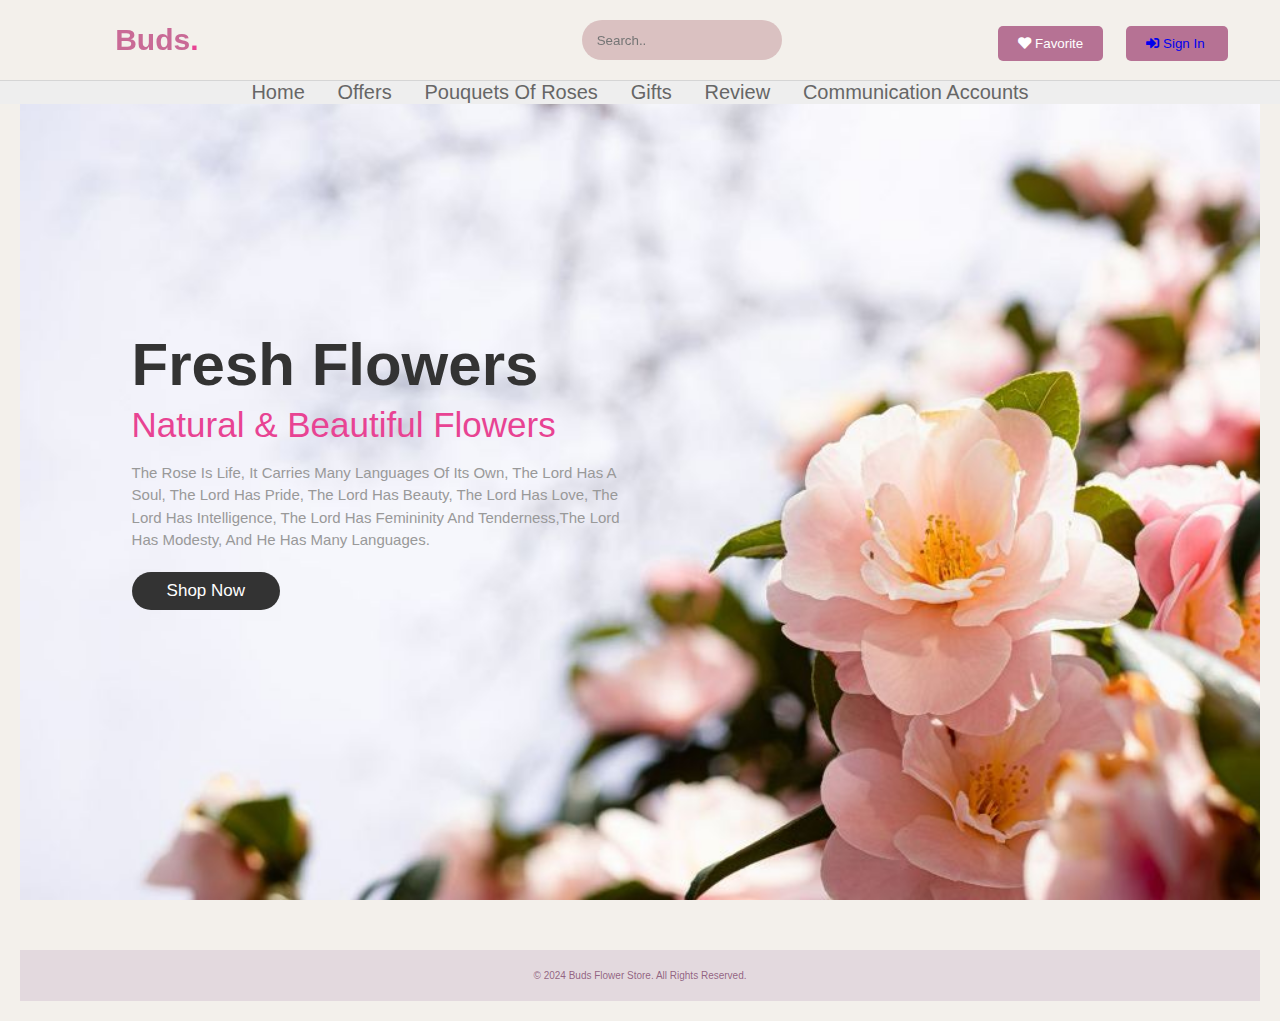
<file: index.html>
<!DOCTYPE html>
<html lang="en">
    <head>
    <meta charset="UTF-8">
    <meta http-equiv="X-UA-Compatible" content="IE=edge">
    <meta name="viewport" content="width=device-width, initial-scale=1.0">
    <!-- font awesome cdn link-->
    <link rel="stylesheet" href="https://cdnjs.cloudflare.com/ajax/libs/font-awesome/5.15.4/css/all.min.css">
    <!-- custom css fils link-->
    <link rel="stylesheet" href="style.css">
    <title>Buds</title>
    </head>
    <body>
      <!-- header section starts -->
      <header>

        <input type="checkbox" name="" id="toggler">
        <label for="toggler" class="fas fa-bars"></label>

        <a href="#" class="logo">Buds<span>.</span></a>
        <input placeholder="Search.." id="input" class="input" name="text" type="search">
        </form>
        <button class="login-btn"><a href="loginus.html"><i class="fas fa-sign-in-alt"></i> sign in </a></button>
<button class="favorite-btn"><i class="fas fa-heart"></i> Favorite</button>
       
        <nav class="navbar">
        <a href="index.html">Home</a>  
        <a href="home.html">Offers</a>
        <a href="pouquets.html">pouquets of roses</a>
        <a href="g1.html">Gifts</a>
        <a href="Opinions.html">Review</a>
         <a href="html3.html">Communication accounts</a>   
        </nav>
        <form>

      </header>
       <!-- header section ends-->

       <!-- home section starts-->
       <section class="home" id="home">
        <div class="content">
          <h3>fresh flowers</h3>
          <span> natural & beautiful flowers </span>
          <p>The Rose is life, it carries many languages of its own, 
            the Lord has a soul, the Lord has pride, the Lord has beauty, 
            the Lord has love, the Lord has intelligence,
            the Lord has femininity and tenderness,the Lord has modesty,
             and he has many languages.</p>
             <a href="Rose.html" class="btn">shop now</a>
        </div>
       </section>
       <!-- home section ends -->
       <footer class="footer">
        <p>&copy; 2024 Buds Flower Store. All rights reserved.</p>
      </footer>
      
    </body>
</html>
</file>
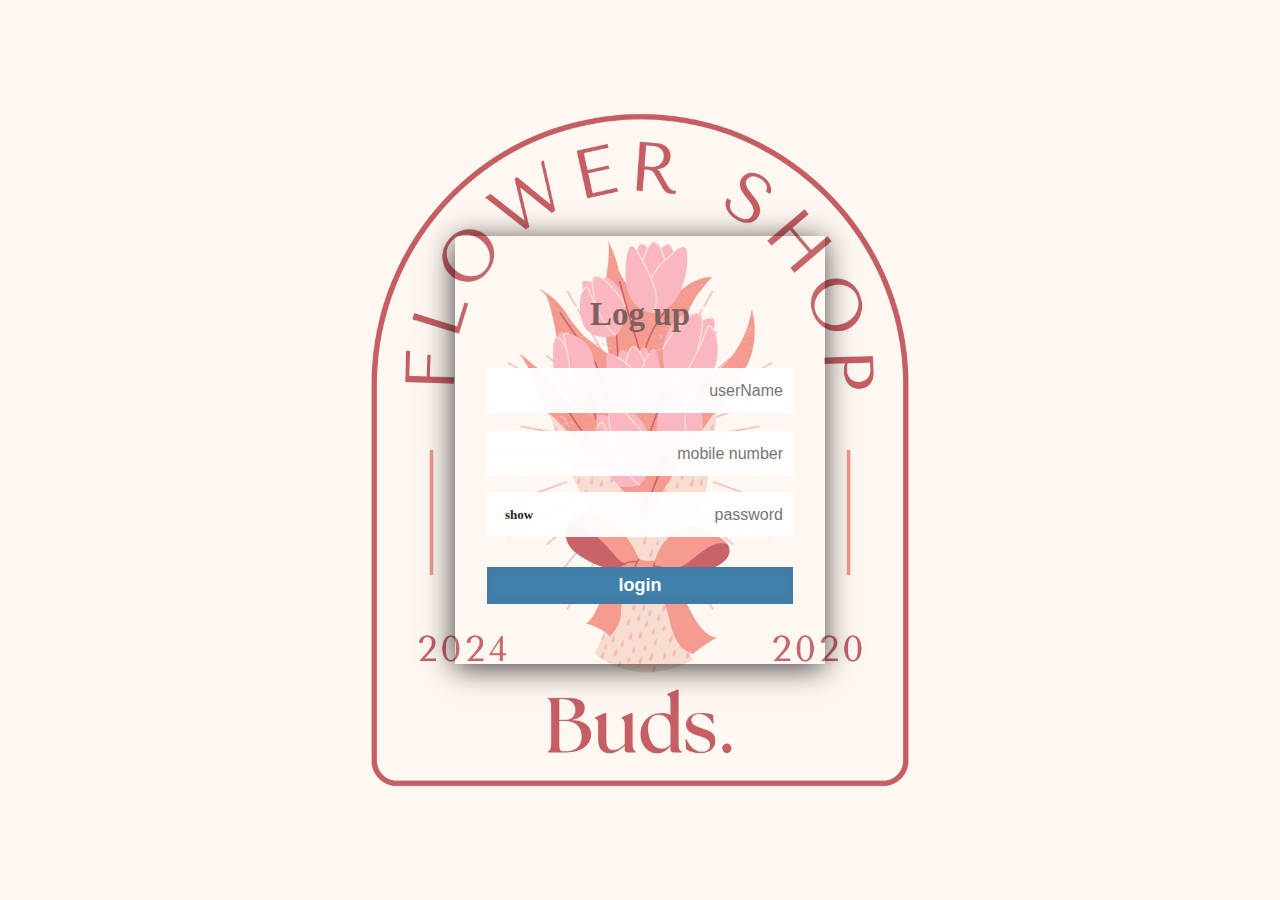
<file: addlogin.html>
<html >
  <head>
    <meta charset="utf-8">
    <title>addlogin</title>
    <link rel="stylesheet" href="css/login.css">
  
  </head>
  <body>
<div class="img">
      
  <div class="content">
  <h2>Log up</h2>  
    <form action="addlogin.php" method="post">
      <div class="filed">
        <input type="text" name="username" required placeholder="userName">
        
        </div>

        <br>
        <div class="filed">
          <input type="text" name="tle" required placeholder="mobile number">
          
          </div>
      
        <div class="filed space">
        <input type="password" name="pass" class="pass-key" required placeholder="password">
            <span class="show">  show </span>
        
        </div>
        
      
      <div class="field1">
        <input type="submit" value="login">
        </div>
      
      
      </form>
   
    </div>    

      </div>

    <script type="text/javascript" src="js/login.js" ></script>  

  </body>
</html>
</file>
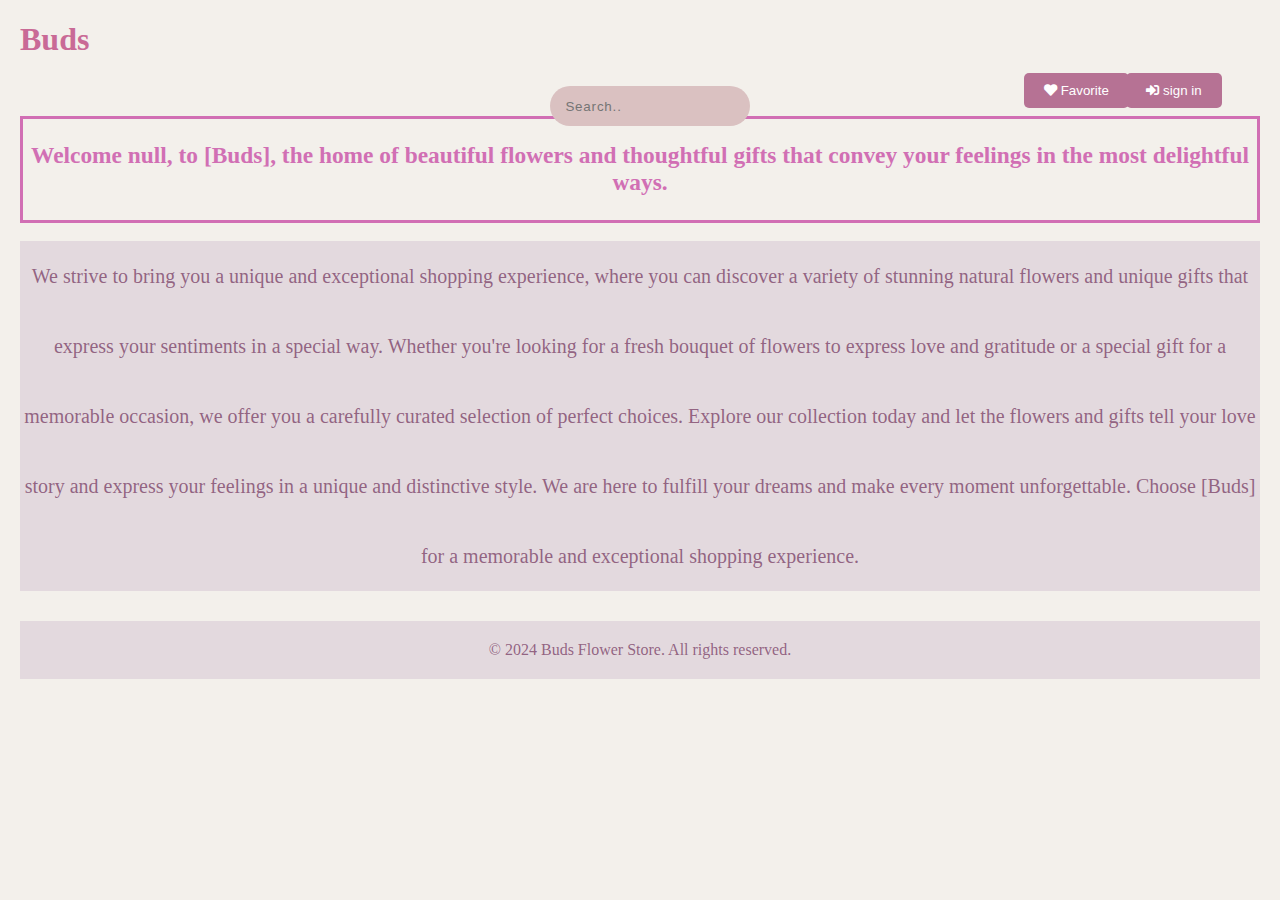
<file: h2.html>
<!DOCTYPE html>
<html>
<head>
    <meta charset="UTF-8">
    <title> what it is Buds?</title>
    <link rel="stylesheet" type="text/css" href="c2.css" media="all">
    <link rel="stylesheet" href="https://cdnjs.cloudflare.com/ajax/libs/font-awesome/5.15.4/css/all.min.css">
</head>
<body>
    <p> <h1>Buds</h1></p> <br>
    <br>
    <div class="pr1">
    <script type = "text/javascript">
        
         var name; 
        
         name = window.prompt( "Please enter your name" );
        
         document.writeln( "<h3>Welcome " + name +
         ", to [Buds], the home of beautiful flowers and thoughtful gifts that convey your feelings in the most delightful ways.</h3>" );
        
         </script>
         </div> <br>
    <div class="p1">
        We strive to bring you a unique and exceptional shopping experience, where you can discover a variety of stunning natural flowers and unique gifts that express your sentiments in a special way.
       Whether you're looking for a fresh bouquet of flowers to express love and gratitude or a special gift for a memorable occasion, we offer you a carefully curated selection of perfect choices. Explore our collection today and let the flowers and gifts tell your love story and express your feelings in a unique and distinctive style.
       We are here to fulfill your dreams and make every moment unforgettable. Choose [Buds] for a memorable and exceptional shopping experience.
    </div>
    <button class="login-btn"><i class="fas fa-sign-in-alt"></i> sign in </button>
    <button class="favorite-btn"><i class="fas fa-heart"></i> Favorite</button>
    <form>
        <input placeholder="Search.." id="input" class="input" name="text" type="search">     
    </form>     
    <footer class="footer">
        <p>&copy; 2024 Buds Flower Store. All rights reserved.</p>
      </footer>
</body>
</html>
</file>
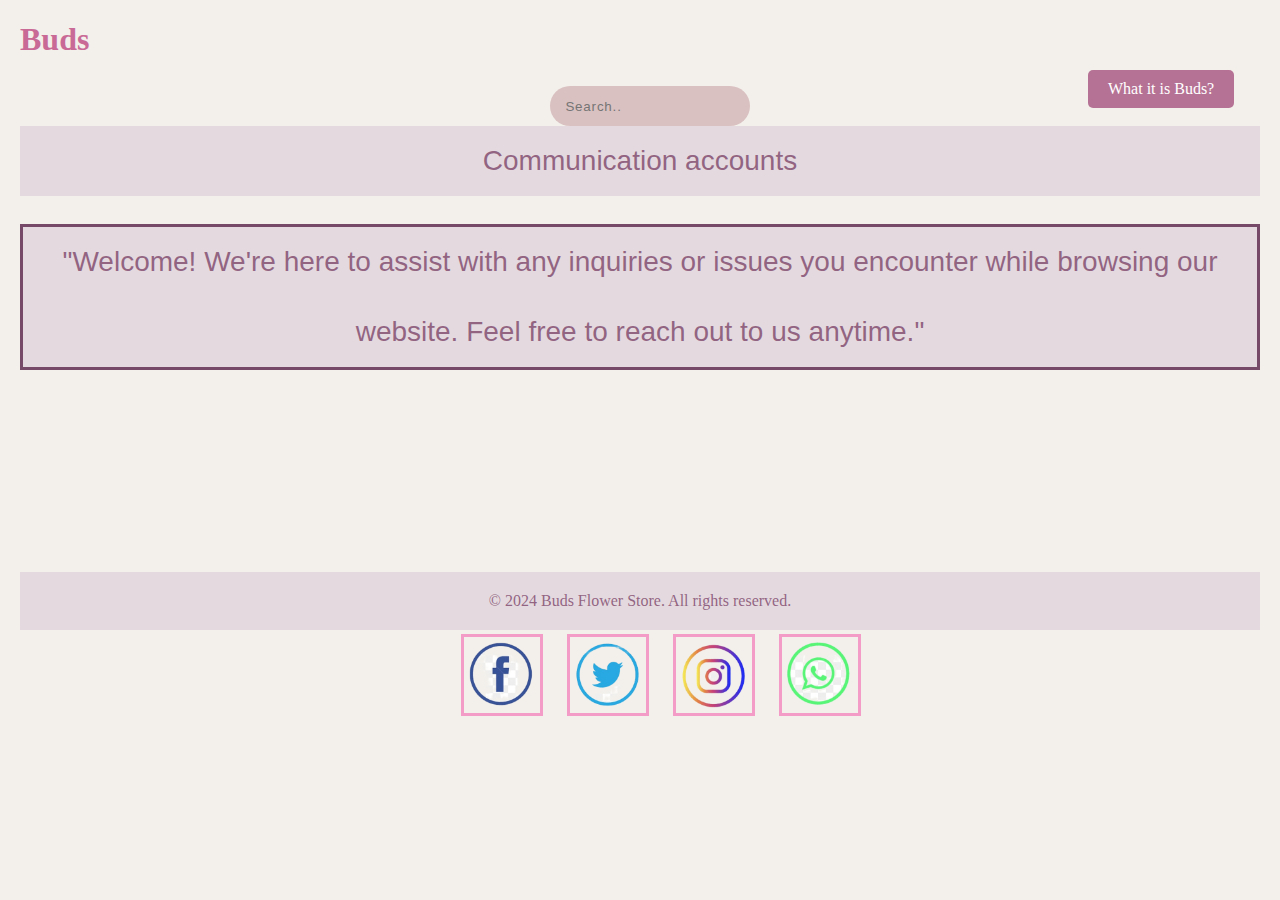
<file: html3.html>
<!DOCTYPE html>
<html>
<head>
    <meta charset="UTF-8">
    <title> Communication accounts</title>
    <link rel="stylesheet" type="text/css" href="css3.css" media="all">
</head>
<body>
    
    <p> <h1>Buds</h1></p> <br>
    
    
    <form>
     <input placeholder="Search.." id="input" class="input" name="text" type="search">     
    </form>

    <P class="p1">Communication accounts</P>
    <div class="p11">
      <a href="h2.html" class="btn">What it is Buds?</a>
    </div>
    <p class="p2">"Welcome! We're here to assist with any inquiries or issues you encounter while browsing our website. Feel free to reach out to us anytime."</p>
     <div class="s1">
    <a href="https://www.facebook.com" target="_blank" ><img src="f.png" alt="Facebook" class="social-icon"></a>
    <a href="https://twitter.com" target="_blank" ><img src="t.png" alt="twitter" class="social-icon"></a>
    <a href="https://www.instagram.com" target="_blank" ><img src="in.png" alt="instagram" class="social-icon"></a>
    <a href="https://web.whatsapp.com" target="_blank" ><img src="w.png" alt="whatsapp" class="social-icon"></a>
  </div>
  <br><br><br>
  
  <br><br><br><br><br>
  <footer class="footer">
    <p>&copy; 2024 Buds Flower Store. All rights reserved.</p>
  </footer>
 
</body>
</file>
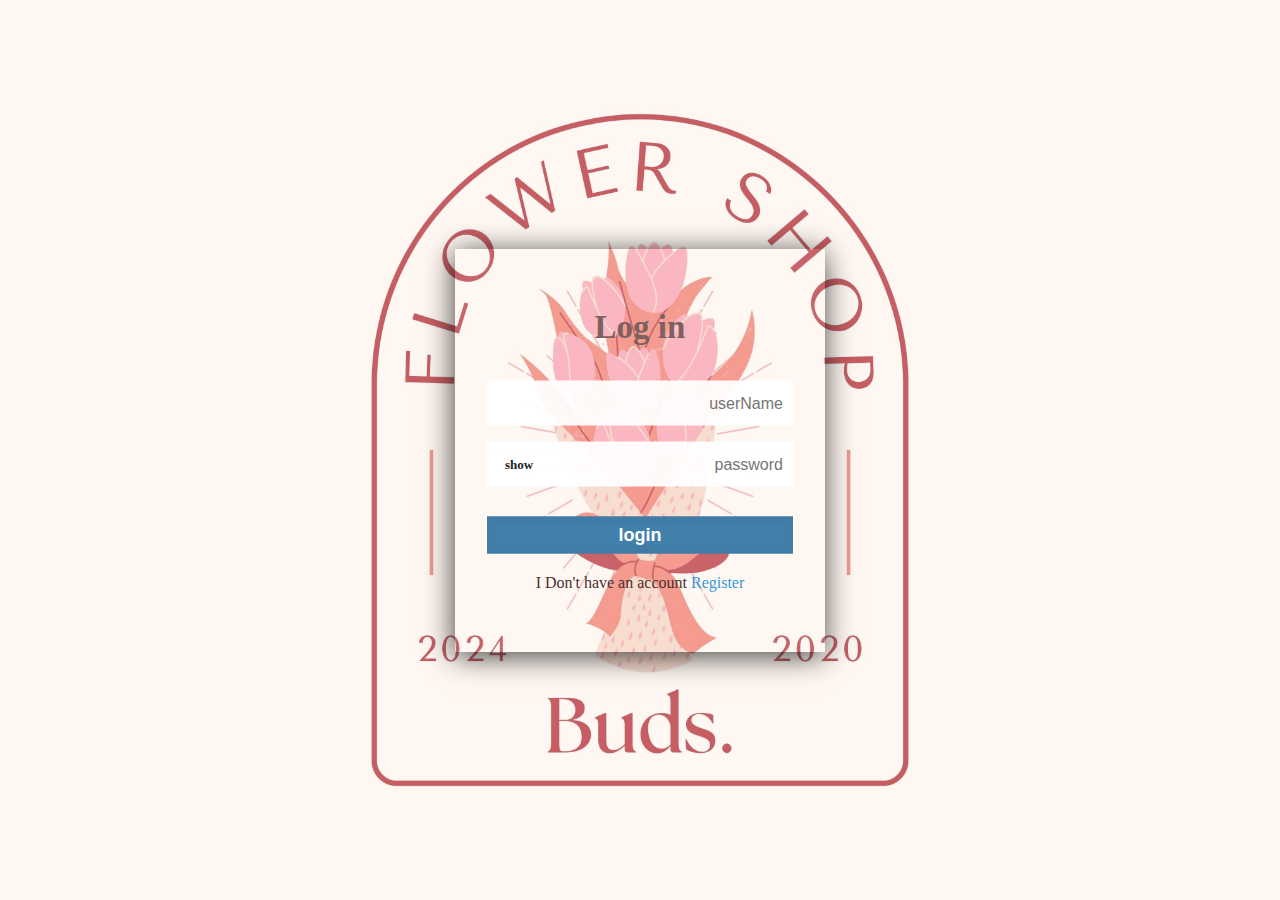
<file: login.html>
<html >
  <head>
    <meta charset="utf-8">
    <title>login</title>
    <link rel="stylesheet" href="css/login.css">
  
  </head>
  <body>
<div class="img">
      
  <div class="content">
  <h2>Log in</h2>  
    <form action="#" method="post">
      <div class="filed">
        <input type="text" name="wname" required placeholder="userName">
        
        </div>
      
        <div class="filed space">
        <input type="password" name="wpas" class="pass-key" required placeholder="password">
            <span class="show">  show </span>
        
        </div>
      
      
      <div class="field1">
        <input type="submit" value="login">
        </div>
      
      
      </form>
    <div class="signup"> I Don't have an account 
      <a href="#">Register</a>
      
      </div>

    </div>    

      </div>

    <script type="text/javascript" src="js/login.js" ></script>  

  </body>
</html>
</file>
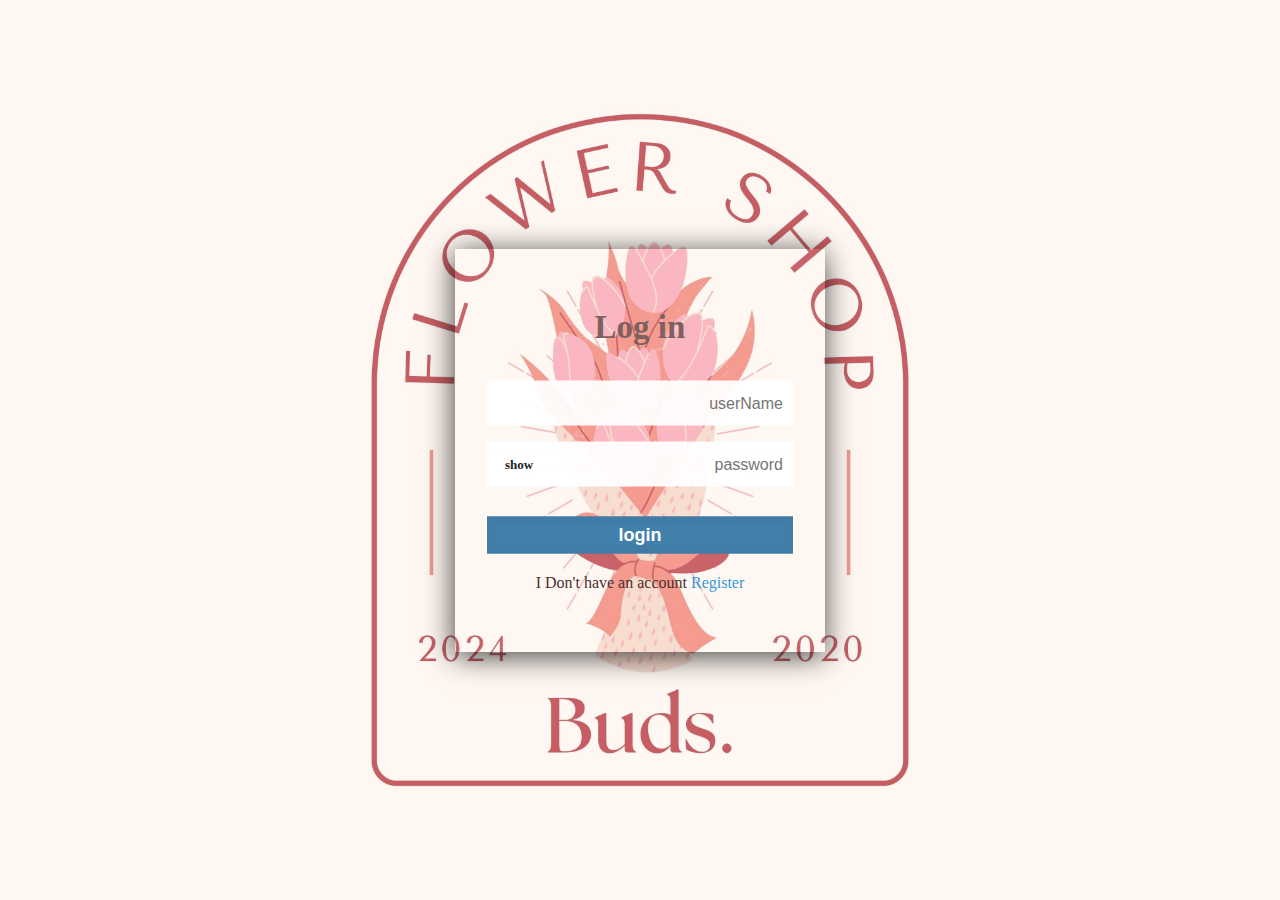
<file: loginus.html>
<html >
  <head>
    <meta charset="utf-8">
    <title>login</title>
    <link rel="stylesheet" href="css/login.css">
  
  </head>
  <body>
<div class="img">
      
  <div class="content">
  <h2>Log in</h2>  
    <form action="loginus.php" method="post">
      <div class="filed">
        <input type="text" name="z1" required placeholder="userName">
        
        </div>
      
        <div class="filed space">
        <input type="password" name="z2" class="pass-key" required placeholder="password">
            <span class="show">  show </span>
        
        </div>
      
      
      <div class="field1">
        <input type="submit" value="login">
        </div>
      
      
      </form>
      <div class="signup"> I Don't have an account 
        <a href="addlogin.html">Register</a>
        
        </div>

    </div>    

      </div>

    <script type="text/javascript" src="js/login.js" ></script>  

  </body>
</html>
</file>
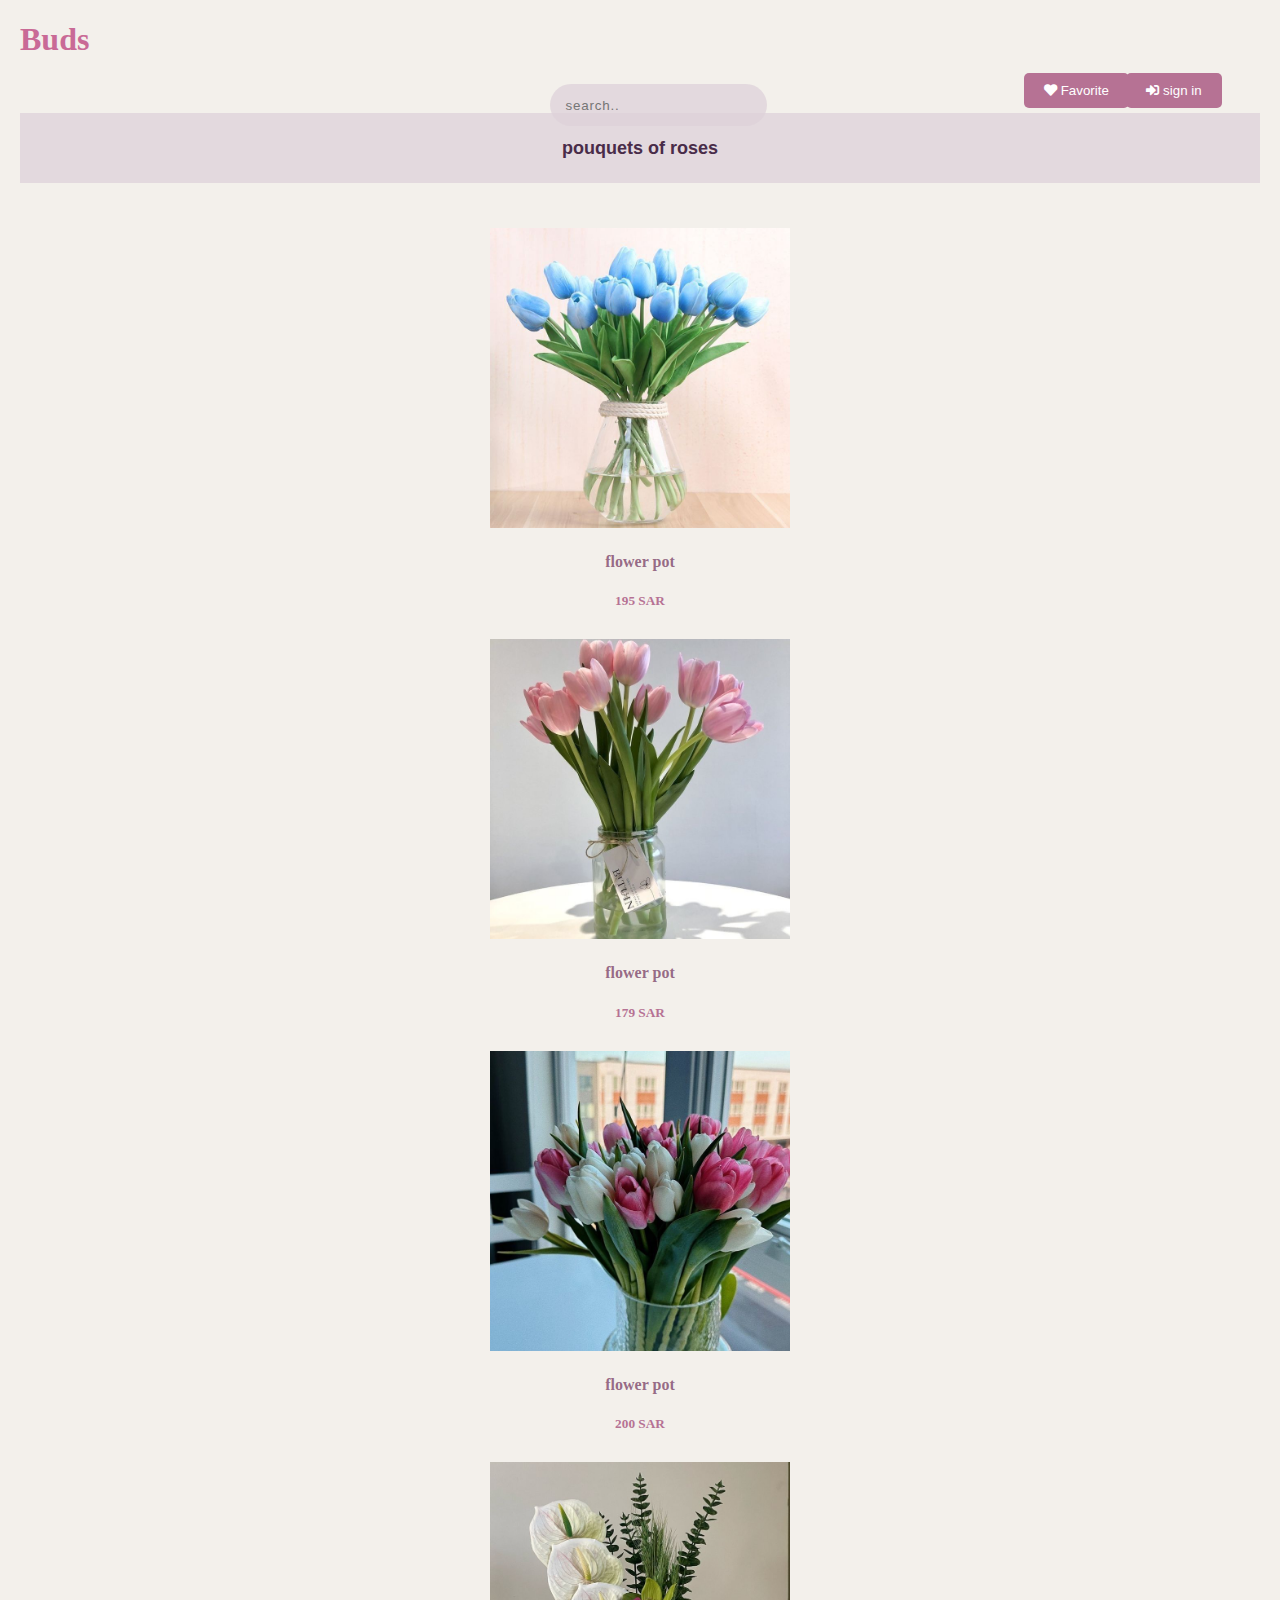
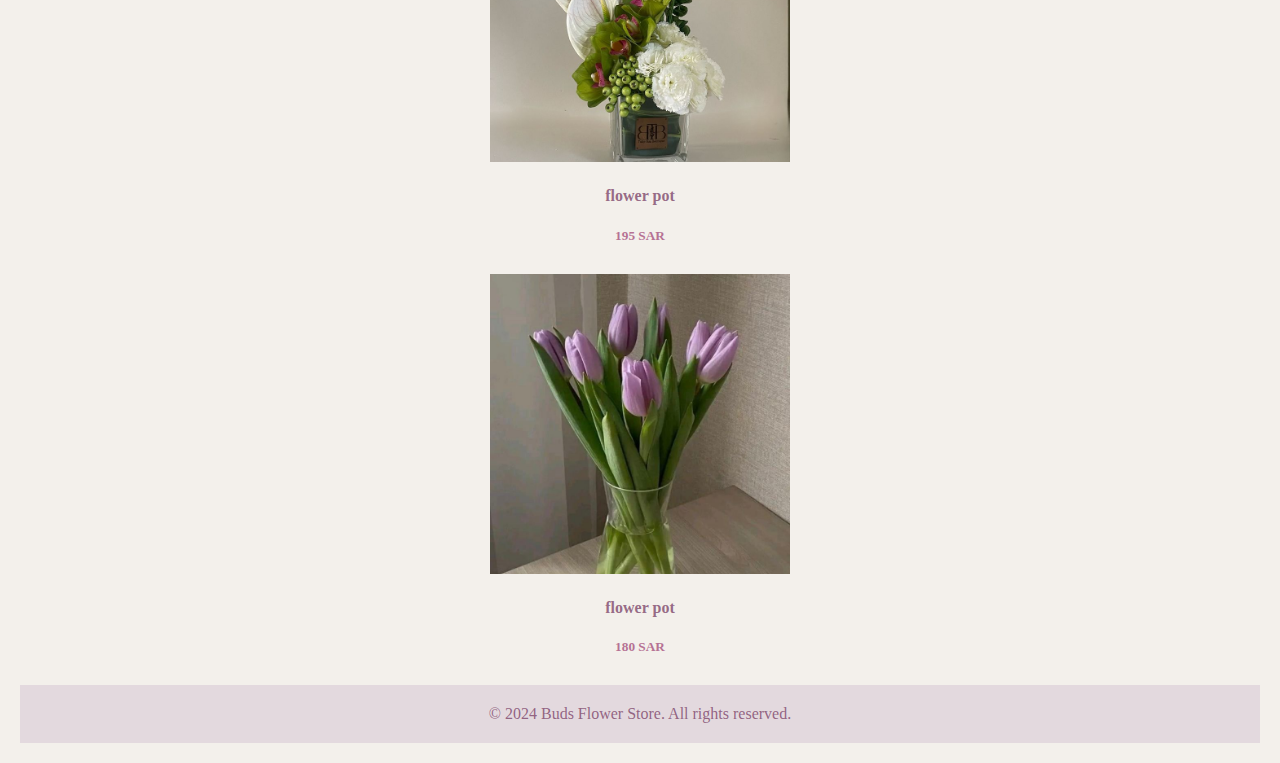
<file: pouquets.html>
<!doctype html>
<html>
  <head>
    <title>pouquets of roses </title>
    <meta charset="utf-8">
<link href ="pouquetscss.css" rel ="stylesheet" type ="text/css" media="all">  
    <link rel="stylesheet" href="https://cdnjs.cloudflare.com/ajax/libs/font-awesome/5.15.4/css/all.min.css"> 
  <link rel="stylesheet" href="https://cdnjs.cloudflare.com/ajax/libs/font-awesome/5.15.4/css/all.min.css"> </head><head>  
    <link rel="stylesheet" href="https://cdnjs.cloudflare.com/ajax/libs/font-awesome/5.15.4/css/all.min.css"> </head>
</head>
  <body>
   <p><h1>Buds </h1></p><br>
   <form >
   <input placeholder="search.. "id =" input " class =" input " name =" text" type =" search">
   </form> 
<button class="login-btn"><i class="fas fa-sign-in-alt"></i> sign in </button>
<button class="favorite-btn"><i class="fas fa-heart"></i> Favorite</button>
 
  
 <section>
  <section class ="new product">
    <div class = "center-text">
<h2> pouquets of roses</h2>
    </div>
    <div class ="new-content">
      <div class = "row"> 
      <img src ="IMG-1.png" alt =""> 
      <h4> flower pot </h4>
      <h5>195 SAR </h5>
      </div>
    </div>
  </div>
</div>
<div class ="new-content">
  <div class = "row"> 
    <img src ="IMG-2.png" alt =""> 
    <h4> flower pot </h4>
    <h5>179 SAR </h5>
    </div>
  </div>
</div>
<div class ="new-content">
  <div class = "row"> 
    <img src ="IMG-3.png" alt =""> 
    <h4> flower pot </h4>
    <h5>200 SAR </h5>
    </div>
  </div>
</div>
<div class ="new-content">
  <div class = "row"> 
    <img src ="IMG-4.png" alt =""> 
    <h4> flower pot </h4>
    <h5>195 SAR </h5>
    </div>
  </div>
</div>
<div class ="new-content">
  <div class = "row"> 
    <img src ="IMG-5.png" alt =""> 
    <h4> flower pot </h4>
    <h5>180 SAR </h5>
    </div>
  </div>

  <footer class="footer">
    <p>&copy; 2024 Buds Flower Store. All rights reserved.</p>
  </footer>

 </section>
 </section>
  </body>
</html>
</file>
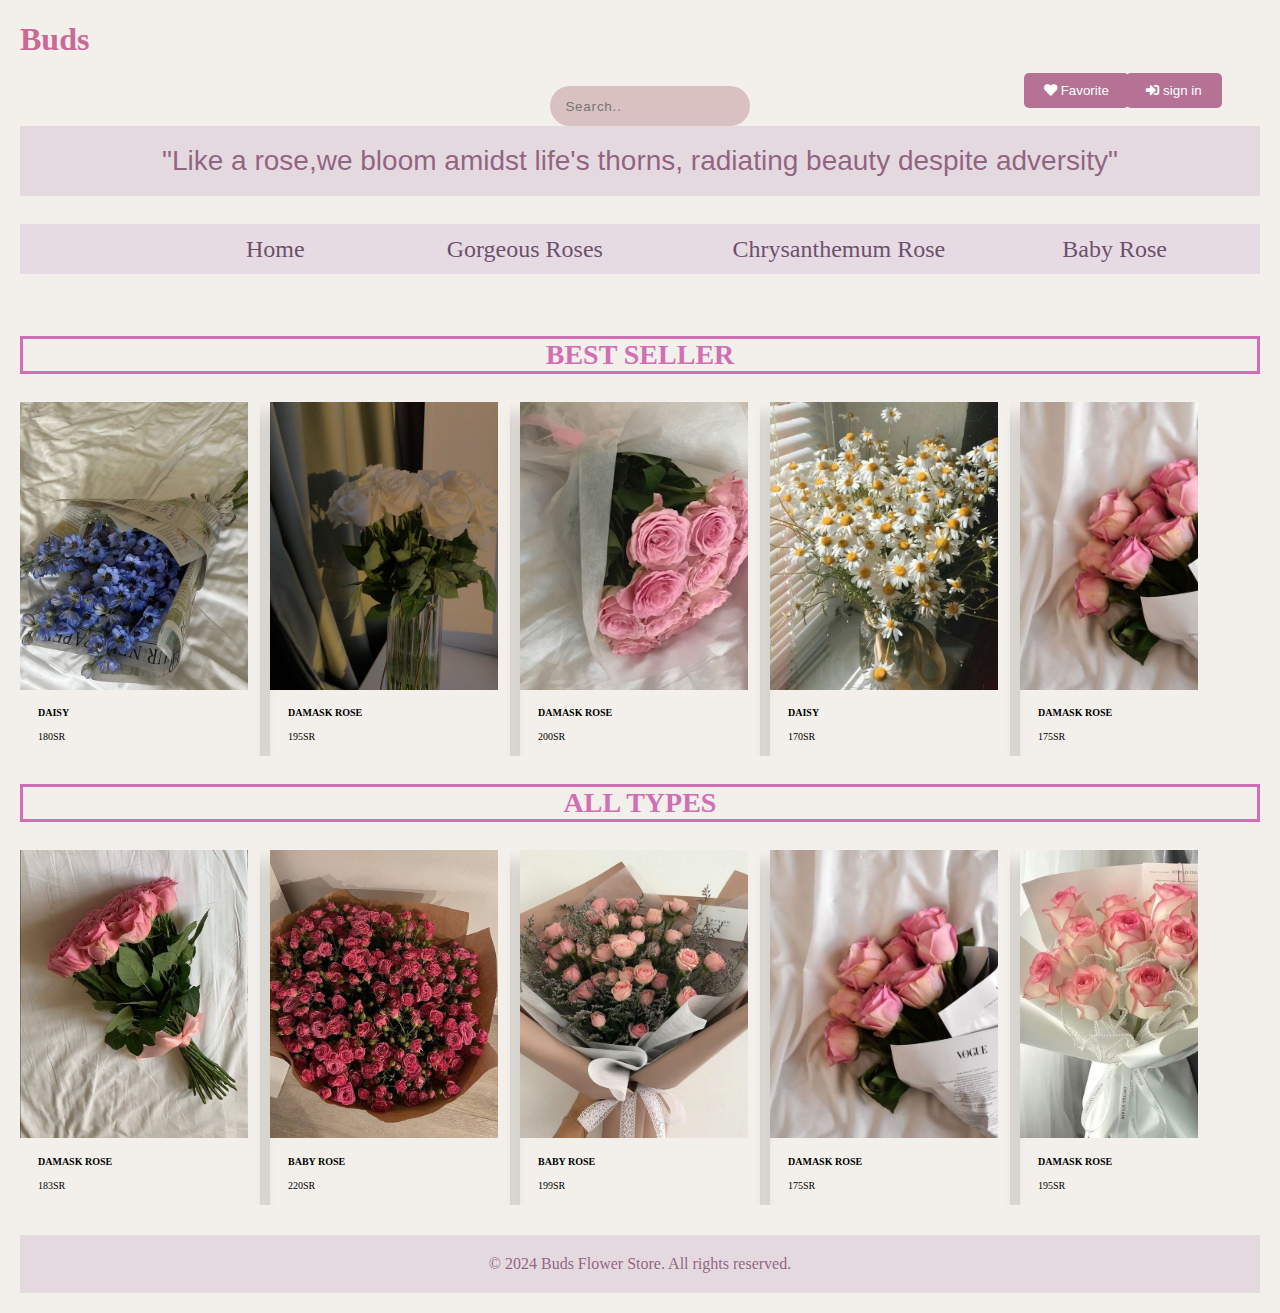
<file: Rose.html>
<!DOCTYPE html>
<html>
<head>
    <meta charset="UTF-8">
    <title> Buds</title>
    <link rel="stylesheet" type="text/css" href="css.css" media="all">
    <link rel="stylesheet" href="https://cdnjs.cloudflare.com/ajax/libs/font-awesome/5.15.4/css/all.min.css">
</head>
<body>
    
    <p> <h1>Buds</h1></p> <br>
    <button class="login-btn"><i class="fas fa-sign-in-alt"></i> sign in </button>
<button class="favorite-btn"><i class="fas fa-heart"></i> Favorite</button>
    
    <form>
     <input placeholder="Search.." id="input" class="input" name="text" type="search">     
    </form>
    <p class="p1">
        "Like a rose,we bloom amidst life's thorns, radiating beauty despite adversity"
    </p>
   <p>
   
     <nav>
        <ul class="nevr">
        <a class="li1" href="index.html">Home</a>
        <a class="li2" href="dmask.html"> Gorgeous Roses</a>
        <a class="li3" href="Gorgeous rose.html"> Chrysanthemum Rose</a>
        <a class="li4" href="baby rose.html">Baby Rose</a>
        </ul>
     </nav>
   </p>
   <br>
   <h3 > BEST SELLER</h3>
<div class="conct">
  <div class="items">

    <div class="rose">
        <div class="img-c">
            <img  class="imgs"  src="q3.jpg"   >
        </div>
        
        <div class="text">
            <h4>DAISY</h4>
            <p>180SR</p>
        </div> 
    </div>
    <div class="rose">
        <div class="img-c">
            <img  class="imgs" src="j4.jpg"  >
        </div>
        
        <div class="text">
            <h4>DAMASK ROSE</h4>
            <p>195SR</p>
        </div> 
    </div>
    <div class="rose">
        <div class="img-c">
            <img  class="imgs"src= " j7.jpg"    >
        </div>
        
        <div class="text">
            <h4>DAMASK ROSE</h4>
            <p>200SR</p>
        </div> 
    </div>
    <div class="rose">
        <div class="img-c">
            <img  class="imgs"   src="q5.jpg"  >
        </div>
        
        <div class="text">
            <h4>DAISY</h4>
            <p>170SR</p>
        </div> 
    </div>
    <div class="rose">
        <div class="img-c">
            <img  class="imgs"  src="j2.jpg" >
        </div>
        
        <div class="text">
            <h4>DAMASK ROSE</h4>
            <p>175SR</p>
        </div> 
    </div>
    <div class="rose">
        <div class="img-c">
            <img  class="imgs" src="b4.jpg"   >
        </div>
        
        <div class="text">
            <h4>BABY ROSE</h4>
            <p>190SR</p>
        </div> 
    </div>
    </div>
    </div>  
</div>
   <h3>ALL TYPES</h3>
   <div class="conct">
<div class="items">

<div class="rose">
    <div class="img-c">
        <img  class="imgs"  src="j5.jpg"  >
    </div>
    
    <div class="text">
        <h4>DAMASK ROSE</h4>
        <p>183SR</p>
    </div> 
</div>
<div class="rose">
    <div class="img-c">
        <img  class="imgs" src="b2.jpg"  >
    </div>
    
    <div class="text">
        <h4>BABY ROSE</h4>
        <p>220SR</p>
    </div> 
</div>
<div class="rose">
    <div class="img-c">
        <img  class="imgs"src="b4.jpg"  >
    </div>
    
    <div class="text">
        <h4>BABY ROSE</h4>
        <p>199SR</p>
    </div> 
</div>
<div class="rose">
    <div class="img-c">
        <img  class="imgs"   src="j2.jpg"  >
    </div>
    
    <div class="text">
        <h4>DAMASK ROSE</h4>
        <p>175SR</p>
    </div> 
</div>
<div class="rose">
    <div class="img-c">
        <img  class="imgs"  src="j8.jpg"  >
    </div>
    
    <div class="text">
        <h4>DAMASK ROSE</h4>
        <p>195SR</p>
    </div> 
</div>
<div class="rose">
    <div class="img-c">
        <img  class="imgs"src="q3.jpg"  >
    </div>
    
    <div class="text">
        <h4>DAISY</h4>
        <p>180SR</p>
    </div> 
</div>
<div class="rose">
    <div class="img-c">
        <img  class="imgs" src="b5.jpg"  >
    </div>
    
    <div class="text">
        <h4>BABY ROSE</h4>
        <p>210SR</p>
    </div> 
</div>
<div class="rose">
    <div class="img-c">
        <img  class="imgs"  src="q2.jpg"  >
    </div>
    
    <div class="text">
        <h4>DAISY</h4>
        <p>200SR</p>
    </div> 
</div> 
<div class="rose">
    <div class="img-c">
        <img  class="imgs"  src="b1.jpg"   >
    </div>
    
    <div class="text">
        <h4>BABY ROSE</h4>
        <p>195SR</p>
    </div> 
</div>
<div class="rose">
    <div class="img-c">
        <img  class="imgs" src="j4.jpg"  >
    </div>
    
    <div class="text">
        <h4>DAMASK ROSE</h4>
        <p>183SR</p>
    </div> 
</div>

</div>
</div>  
</div>
<footer class="footer">
    <p>&copy; 2024 Buds Flower Store. All rights reserved.</p>
  </footer>
        



</body>


</html>
</file>
<file: style.css>
:root{
    --pink:#e84393;
}

*{
    margin:0; padding:0;
    box-sizing: border-box;
    font-family: Verdana, Geneva, Tahoma, sans-serif;
    outline: none; border:none;
    text-decoration: none;
    text-transform: capitalize;
    transition: .2s linear;
}
body{
    background-color: rgb(243, 240, 235);
    
    
}

html{
    font-size: 62.5%;
    scroll-behavior: smooth;
    scroll-padding-top: 6rem;
    overflow-x: hidden;
}

 section{
    padding:2rem 9%;
 }

 .btn{
    display: inline-block;
    margin-top: 1rem;
    border-radius: 5rem;
    background:#333;
    color:#ffffff;
    padding:.9rem 3.5rem;
    cursor: pointer;
    font-size: 1.7rem;
}

.btn:hover{
    background:var(--pink);
}

body{
    background-color: rgb(243, 240, 235);
    margin: 20px;
}

header{
    position: fixed;
    top:0; left:0; right:0;
    background-color: rgb(243, 240, 235);
    width: 100%;
    padding: 2rem 9%;
    display: flex;
    align-items: center;
    justify-content: space-between;
    z-index: 1000;
    box-shadow: 0 .5rem 1rem ;

}

.input{
    width: 200px;
    height: 40px;
    border: none;
    outline: none;
    caret-color: rgb(196, 62, 21);
    background-color: rgb(218, 193, 193);
    border-radius: 30px;
    padding-left: 15px;
    left: 0.8px;
    color: rgb(19, 19, 19);
}

header .logo{
    font-size: 3rem;
    color: rgb(201,106,150);
    font-weight: bolder;  
}

header .logo span{
    color:var(--pink);
}

header .navbar{
    position: absolute;
    top:100%; left:0; right:0;
    background:#eee;
    border-top: .1rem solid rgba(0,0,0,.1);
}

header .navbar a{
    font-size: 2rem;
    padding:0 1.5rem;
    color: #666;   
}

header .navbar a:hover{
    color:var(--pink);
}

header #toggler:checked ~ .navbar{
    clip-path:polygon(0 0, 100% 0, 100% 100%, 0% 100%);
}

.login-btn, .favorite-btn {
    background-color: #b67294;
    color: #fff;
    padding: 10px 20px;
    border: none;
    border-radius: 5px;
    cursor: pointer; 
  }
  
  .login-btn:hover, .favorite-btn:hover {
    background-color: #492c49;
  }
  
  .fa {
    margin-right: 5px; 
  }
  .login-btn{
    position: absolute;
    bottom: 24%;
    left: 88%;
  }
  .favorite-btn {
    position: absolute;
    bottom: 24%;
    left: 78%;
  }

header #toggler{
    display: none;
}

header .fa-bars{
    font-size: 3rem;
    color: #333;
    border-radius: .5rem;
    padding: .5rem 1.5rem;
    cursor: pointer;
    border: .1rem solid rgba(0,0,0,.3);
    display: none;
}

.home{
    width: 100%;
    display: flex;
    align-items: center;
    min-height: 100vh;
    background:url(f1.jpg) no-repeat;
    background-size: cover;
    background-position: center;
    background-attachment: fixed;
}

.home .content{
    max-width: 50rem;
}

.home .content h3{
    font-size: 6rem;
    color: #333;

}

.home .content span{
    font-size: 3.5rem;
    color:var(--pink); 
    padding:1rem 0;
    line-height: 1.5; 
}

.home .content p{
    font-size: 1.5rem;
    color:#999; 
    padding:1rem 0;
    line-height: 1.5; 
}
.navbar{
    display:inline-block ;
    text-align: center;
}
.footer {
    background-color: #ddd0d9bb; 
    color: #74375fbb;
    padding: 20px;
    text-align: center;
    margin-top: 30px;
  }
  
  .footer p {
    margin: 0;
  }
/* media queries */
@media (max-width:991px){

    html{
        font-size: 55%;
    }

    header{
        padding:2rem;
    }
    
}

@media (max-width:768px){
     
    header .fa-bars{
        display: block;
    }
    header .navbar{
        position:absolute;
        top:100%; left:0; right:0;
        background:#eee;
        border-top:.1rem solid rgba(0,0,0.1);
        clip-path:polygon(0 0,100% 0,100% 0,0 0);
    }
    header #toggler:checked ~ .navbar{
        clip-path:polygon(0 0,100% 0,100% 100%,0 100%) ;
    }

    header .navbar a{
        margin:1.5rem;
        padding:1.5rem;
        background: #fff;
        border:.1rem solid rgba(0,0,0,.1);
        display: block;
    }
    
}

@media (max-width:450px){

    html{
        font-size: 50%;
    }

}
/* تصميم للأجهزة الصغيرة مثل الهواتف */
@media only screen and (max-width: 600px) {
    /* أضف قواعد CSS هنا لتعديل التصميم للهواتف */
  }
  
  /* تصميم للأجهزة الكبيرة مثل الأجهزة اللوحية */
  @media only screen and (min-width: 601px) and (max-width: 1024px) {
    /* أضف قواعد CSS هنا لتعديل التصميم للأجهزة اللوحية */
  }
  
  /* تصميم للأجهزة الكبيرة جدًا مثل الحواسيب */
  @media only screen and (min-width: 1025px) {
    /* أضف قواعد CSS هنا لتعديل التصميم للحواسيب */
  }
</file>
<file: css/login.css>
/* تصميم للأجهزة الصغيرة مثل الهواتف */
@media only screen and (max-width: 600px) {
  /* أضف قواعد CSS هنا لتعديل التصميم للهواتف */
}

/* تصميم للأجهزة الكبيرة مثل الأجهزة اللوحية */
@media only screen and (min-width: 601px) and (max-width: 1024px) {
  /* أضف قواعد CSS هنا لتعديل التصميم للأجهزة اللوحية */
}

/* تصميم للأجهزة الكبيرة جدًا مثل الحواسيب */
@media only screen and (min-width: 1025px) {
  /* أضف قواعد CSS هنا لتعديل التصميم للحواسيب */
}


*{
 margin: 0;
    padding: 0;
    box-sizing: border-box;
    
}

.img{
    
 background:url(../pic.jpg);
  height: 100%;
    background-size: cover;
    background-position: center;
}
.img:after{
  position: absolute;
content: '';
    top: 0;
    left: 0;
    height: 100%;
    width: 100%;
    
    
    
}

.content{
    position: absolute;
  top: 50%;
    left: 50%;
    text-align: center;
    padding: 60px  32px;
    width: 370px;
    background: rgba(255, 255, 255, 0.04);
    box-shadow: -1px 4px 28px 0px rgba(0,0,0,0.75);
    z-index: 9;
    transform: translate(-50%,-50%)
    
}
.content h2{
   color: rgb(126, 96, 96);
    font-size: 33px;
    
    margin: 0 0 35px 0;
    

    
}
.filed{
 position: relative;
    height: 45px;
    width: 100%;
    display: flex;
    background: rgba(255,255,255,0.94)
    
}
.filed input{
 height: 100%;
    width: 100%;
    color: #222;
    font-size: 16px;
    text-align: end;
    margin-right: 10px;
    background: transparent;
    border: none;
   outline: none;
    
}
.space{
 margin-top: 16px;   
    
    
}

.show{
 position: absolute;
    left: 12px;
    font-size: 13px;
    color: #222;
    
    font-weight: 700;
    cursor: pointer;
    
}
.pass-key:void .show{
    
  display: block;  
}
.filed span{
  width: 40px;  
  line-height: 45px;  
}




.field1 input[type="submit"]{
 background: #4180ab;
    border: 8px solid #407ca5;
    color: white;
    font-size: 18px;
    cursor: pointer;
    font-weight: 600;
    
    
    
}
.field1 input[type="submit"]:hover{
    background: #3f7294;

}
.field1 input {
 height: 100%;
    width: 100%;
    border: none;
    outline: none;
    color: #222;
    margin-top: 30px;
    font-size: 16px;
    
    
} 

.signup{
  color: rgb(75, 47, 47);
  margin-top: 20px;
  
   

    
}
.signup a{
   color: #3498db;
  text-decoration: none;
    
}

.signup a:hover{
    
  text-decoration: underline;
}
</file>
<file: c2.css>
h1{
    color:rgb(201, 106, 150) ;text-align: left;
    
}
.p1{
    font-family: Georgia, 'Times New Roman', Times, serif;
    font-size: 20px;
    color:#74375fbb;
    text-align: center; 
    background-color: #ddd0d9bb;
    line-height: 70px;
    

}

.pr1{
    color: #d16fb4;
    text-align: left;
    font-size: 20px;
    text-align: center;
    border-style: solid solid solid solid;
    
   
}
body{
    background-color: rgb(243, 240, 235);
    margin: 20px;
    
}
.login-btn, .favorite-btn {
    background-color: #b67294;
    color: #fff;
    padding: 10px 20px;
    border: none;
    border-radius: 5px;
    cursor: pointer;
    
  }
  
  .login-btn:hover, .favorite-btn:hover {
    background-color: #492c49;
  }
  
  .fa {
    margin-right: 5px; 
  }
  .login-btn{
    position: absolute;
    bottom: 88%;
    left: 88%;
  }
  .favorite-btn {
    position: absolute;
    bottom: 88%;
    left: 80%;
  }
  .input {
    width: 200px;
    height: 40px;
    border: none;
    outline: none;
    caret-color: rgb(196, 62, 21);
    background-color: rgb(218, 193, 193);
    border-radius: 30px;
    padding-left: 15px;
    letter-spacing: 0.8px;
    color: rgb(19, 19, 19);
    font-size: 13.4px;
    position: absolute;
    bottom: 86%;
    left: 43%;
  }
  .footer {
    background-color: #ddd0d9bb; 
    color: #74375fbb;
    padding: 20px;
    text-align: center;
    margin-top: 30px;
  }
  
  .footer p {
    margin: 0;
  }
/* تصميم للأجهزة الصغيرة مثل الهواتف */
@media only screen and (max-width: 600px) {
  /* أضف قواعد CSS هنا لتعديل التصميم للهواتف */
}

/* تصميم للأجهزة الكبيرة مثل الأجهزة اللوحية */
@media only screen and (min-width: 601px) and (max-width: 1024px) {
  /* أضف قواعد CSS هنا لتعديل التصميم للأجهزة اللوحية */
}

/* تصميم للأجهزة الكبيرة جدًا مثل الحواسيب */
@media only screen and (min-width: 1025px) {
  /* أضف قواعد CSS هنا لتعديل التصميم للحواسيب */
}
</file>
<file: css3.css>
h1{
    color:rgb(201, 106, 150) ;text-align: left;
    
}
body{
    background-color: rgb(243, 240, 235);
    margin: 20px;
    
}
.input {
    width: 200px;
    height: 40px;
    border: none;
    outline: none;
    caret-color: rgb(196, 62, 21);
    background-color: rgb(218, 193, 193);
    border-radius: 30px;
    padding-left: 15px;
    letter-spacing: 0.8px;
    color: rgb(19, 19, 19);
    font-size: 13.4px;
    position: absolute;
    bottom: 86%;
    left: 43%;
  }
  
  .social-icon {
    width: 76px; 
    height: auto;
    margin-right: 20px;
    border-style: solid solid solid solid;
   border-color: #f39cc8;
  
  }
  .s1{
     position: absolute;
    bottom: 20%;
    left: 36%;
  }
.p1{
    font-family: 'Gill Sans', 'Gill Sans MT', 'Trebuchet MS', sans-serif;
    font-size: 28px;
    color:#74375fbb;
    text-align: center; 
    background-color: #ddd0d9bb;
    line-height: 70px;
    
}

.p2 {
    font-family: 'Gill Sans', 'Gill Sans MT', 'Trebuchet MS', sans-serif;
    font-size: 28px;
    color:#74375fbb;
    text-align: center; 
    background-color: #ddd0d9bb;
    line-height: 70px;
    border-style:solid solid solid solid ;
    border-color:rgb(119, 73, 105) ;
}
.footer {
    background-color: #ddd0d9bb; 
    color: #74375fbb;
    padding: 20px;
    text-align: center;
    margin-top: 30px;
  }
  
  .footer p {
    margin: 0;
  }

  .p11 {
    position: absolute;
    bottom: 88%;
    left: 85%;
  }
  
  .btn {
    padding: 10px 20px;
    background-color: #b67294;
    color: white;
    text-align: center;
    text-decoration: none;
    display: inline-block;
    font-size: 16px;
    border-radius: 5px;
    transition-duration: 0.4s;
  }
  
  .btn:hover {
    background-color: #743e6b;
  }
  
/* تصميم للأجهزة الصغيرة مثل الهواتف */
@media only screen and (max-width: 600px) {
  /* أضف قواعد CSS هنا لتعديل التصميم للهواتف */
}

/* تصميم للأجهزة الكبيرة مثل الأجهزة اللوحية */
@media only screen and (min-width: 601px) and (max-width: 1024px) {
  /* أضف قواعد CSS هنا لتعديل التصميم للأجهزة اللوحية */
}

/* تصميم للأجهزة الكبيرة جدًا مثل الحواسيب */
@media only screen and (min-width: 1025px) {
  /* أضف قواعد CSS هنا لتعديل التصميم للحواسيب */
}
</file>
<file: pouquetscss.css>
h1{
  color:rgb(201, 106, 150) ;text-align: left;
  
}
h2{
  font-family: 'Gill Sans', 'Gill Sans MT', 'Trebuchet MS', sans-serif;
  font-size: 28px;
  color:#74375fbb;
  text-align: center; 
  background-color: #ddd0d9bb;
  line-height: 70px;
  
 }
 body{
  background-color: rgb(243, 240, 235);
  margin: 20px;
  
}


 .input{
width: 200px;
height: 40px;
border :none;
outline: none ;
caret-color: (196, 62, 21); 
background-color: #ddd0d9bb ;
border-radius: 30px ;
padding-left: 15px ;
letter-spacing: 0.8px;
color: rgb (19, 19, 19);
font-size :13.4px; 
position: absolute;
bottom: 86%;
left: 43%;
  }

  .login-btn, .favorite-btn {
    background-color: #b67294 ;
    color: #fff;
    padding: 10px 20px;
    border: none;
    border-radius: 5px;
    cursor: pointer;
    
  }
  
  .login-btn:hover, .favorite-btn:hover {
    background-color: #492c49;
  }
  
  .fa {
    margin-right: 5px; 
  }
  .login-btn{
    position: absolute;
    bottom: 88%;
    left: 88%;
  }
  .favorite-btn {
    position: absolute;
    bottom: 88%;
    left: 80%;
  }
.center-text h2  {
text-align: center;
font-size: var(--h2-font);
font-size: large;
color: #492c49;
}
.new-content {
  width: 100%;
  display: inline-block;
  justify-content: space-around;
  flex-wrap: wrap;
  text-align: center;
}
.row {
  margin: 30px auto;
  width: 300px;
  height: 300px;
  cursor: pointer;
  transition: 0.4s ;
}
.row img {
  width: inherit;
  height: inherit;
  object-fit: cover;
}
.row h4 {
color: #74375fbb;
font-weight: bold;
}
.row h5 {
  color: #b67294;
}
.items {
  display: flex;
}

.footer {
  background-color: #ddd0d9bb; 
  color: #74375fbb;
  padding: 20px;
  text-align: center;
  margin-top: 30px;
}

.footer p {
  margin: 0;
}
/* تصميم للأجهزة الصغيرة مثل الهواتف */
@media only screen and (max-width: 600px) {
  /* أضف قواعد CSS هنا لتعديل التصميم للهواتف */
}

/* تصميم للأجهزة الكبيرة مثل الأجهزة اللوحية */
@media only screen and (min-width: 601px) and (max-width: 1024px) {
  /* أضف قواعد CSS هنا لتعديل التصميم للأجهزة اللوحية */
}

/* تصميم للأجهزة الكبيرة جدًا مثل الحواسيب */
@media only screen and (min-width: 1025px) {
  /* أضف قواعد CSS هنا لتعديل التصميم للحواسيب */
}
</file>
<file: css.css>
h1{
    color:rgb(201, 106, 150) ;text-align: left;
    
}


.p1{
    font-family: 'Gill Sans', 'Gill Sans MT', 'Trebuchet MS', sans-serif;
    font-size: 28px;
    color:#74375fbb;
    text-align: center; 
    background-color: #ddd0d9bb;
    line-height: 70px;
    

}
h3{
    color: #d16fb4;
    text-align: left;
    font-size: 28px;
    text-align: center;
    border-style: solid solid solid solid;
   
   
}
body{
    background-color: rgb(243, 240, 235);
    margin: 20px;
    
}

.nevr{
    background-color: #e6dbe3;
    display: flex;
    margin: 0;
    padding: 0;
   list-style: none;
   
  
}
.nevr li{
    display: inline-block;
  
   
}
.nevr a{
    display: block;
    padding:  0 40px 0 40px;
    font-size: 24px;
    color: #6d506e;
   text-decoration: none;
   line-height: 50px;
   transition-duration: .3s;
   
}
.nevr a:hover{
    background-color: #bb9dae;
    
}
.rose{
    box-shadow: 0 12px 16px 0  rgba(0,0,0,0.2);
    transition: 0.3s;
    width: 15rem;
}
.rose:hover{
    box-shadow: 0 60px 90px 0 rgba(15, 14, 15, 0.2);
}
.text{
    padding: 4px 18px ;
}
.imgs{
    width: 100%;
    height: 100%;
    object-fit: contain;

}
.items {
    display: grid;
    gap: 10px; 
    font-size: 10px;
    overflow-x: auto;
    grid-template-columns: repeat(10,1fr);
   

}

.img-c{
    width: 95%;
    height: 18rem;
}
.items .img-c .imgs{
    width: 100%;
    height: 100%;
    object-fit: cover;
}
.conct{
    max-width: 1500px;
    width: 95%;

}
.li4{
    position: relative;
    left: 27% ;
}
.li3{
    position: relative;
    left: 24% ;
}
.li2{
    position: relative;
    left: 20% ;
}
.li1{
    position: relative;
    left: 15% ;
}

  .input {
    width: 200px;
    height: 40px;
    border: none;
    outline: none;
    caret-color: rgb(196, 62, 21);
    background-color: rgb(218, 193, 193);
    border-radius: 30px;
    padding-left: 15px;
    letter-spacing: 0.8px;
    color: rgb(19, 19, 19);
    font-size: 13.4px;
    position: absolute;
    bottom: 86%;
    left: 43%;
  }

  .login-btn, .favorite-btn {
    background-color: #b67294;
    color: #fff;
    padding: 10px 20px;
    border: none;
    border-radius: 5px;
    cursor: pointer;
    
  }
  
  .login-btn:hover, .favorite-btn:hover {
    background-color: #492c49;
  }
  
  .fa {
    margin-right: 5px; 
  }
  .login-btn{
    position: absolute;
    bottom: 88%;
    left: 88%;
  }
  .favorite-btn {
    position: absolute;
    bottom: 88%;
    left: 80%;
  }
  .footer {
    background-color: #ddd0d9bb; 
    color: #74375fbb;
    padding: 20px;
    text-align: center;
    margin-top: 30px;
  }
  
  .footer p {
    margin: 0;
  }
/* تصميم للأجهزة الصغيرة مثل الهواتف */
@media only screen and (max-width: 600px) {
    /* أضف قواعد CSS هنا لتعديل التصميم للهواتف */
  }
  
  /* تصميم للأجهزة الكبيرة مثل الأجهزة اللوحية */
  @media only screen and (min-width: 601px) and (max-width: 1024px) {
    /* أضف قواعد CSS هنا لتعديل التصميم للأجهزة اللوحية */
  }
  
  /* تصميم للأجهزة الكبيرة جدًا مثل الحواسيب */
  @media only screen and (min-width: 1025px) {
    /* أضف قواعد CSS هنا لتعديل التصميم للحواسيب */
  }
</file>
